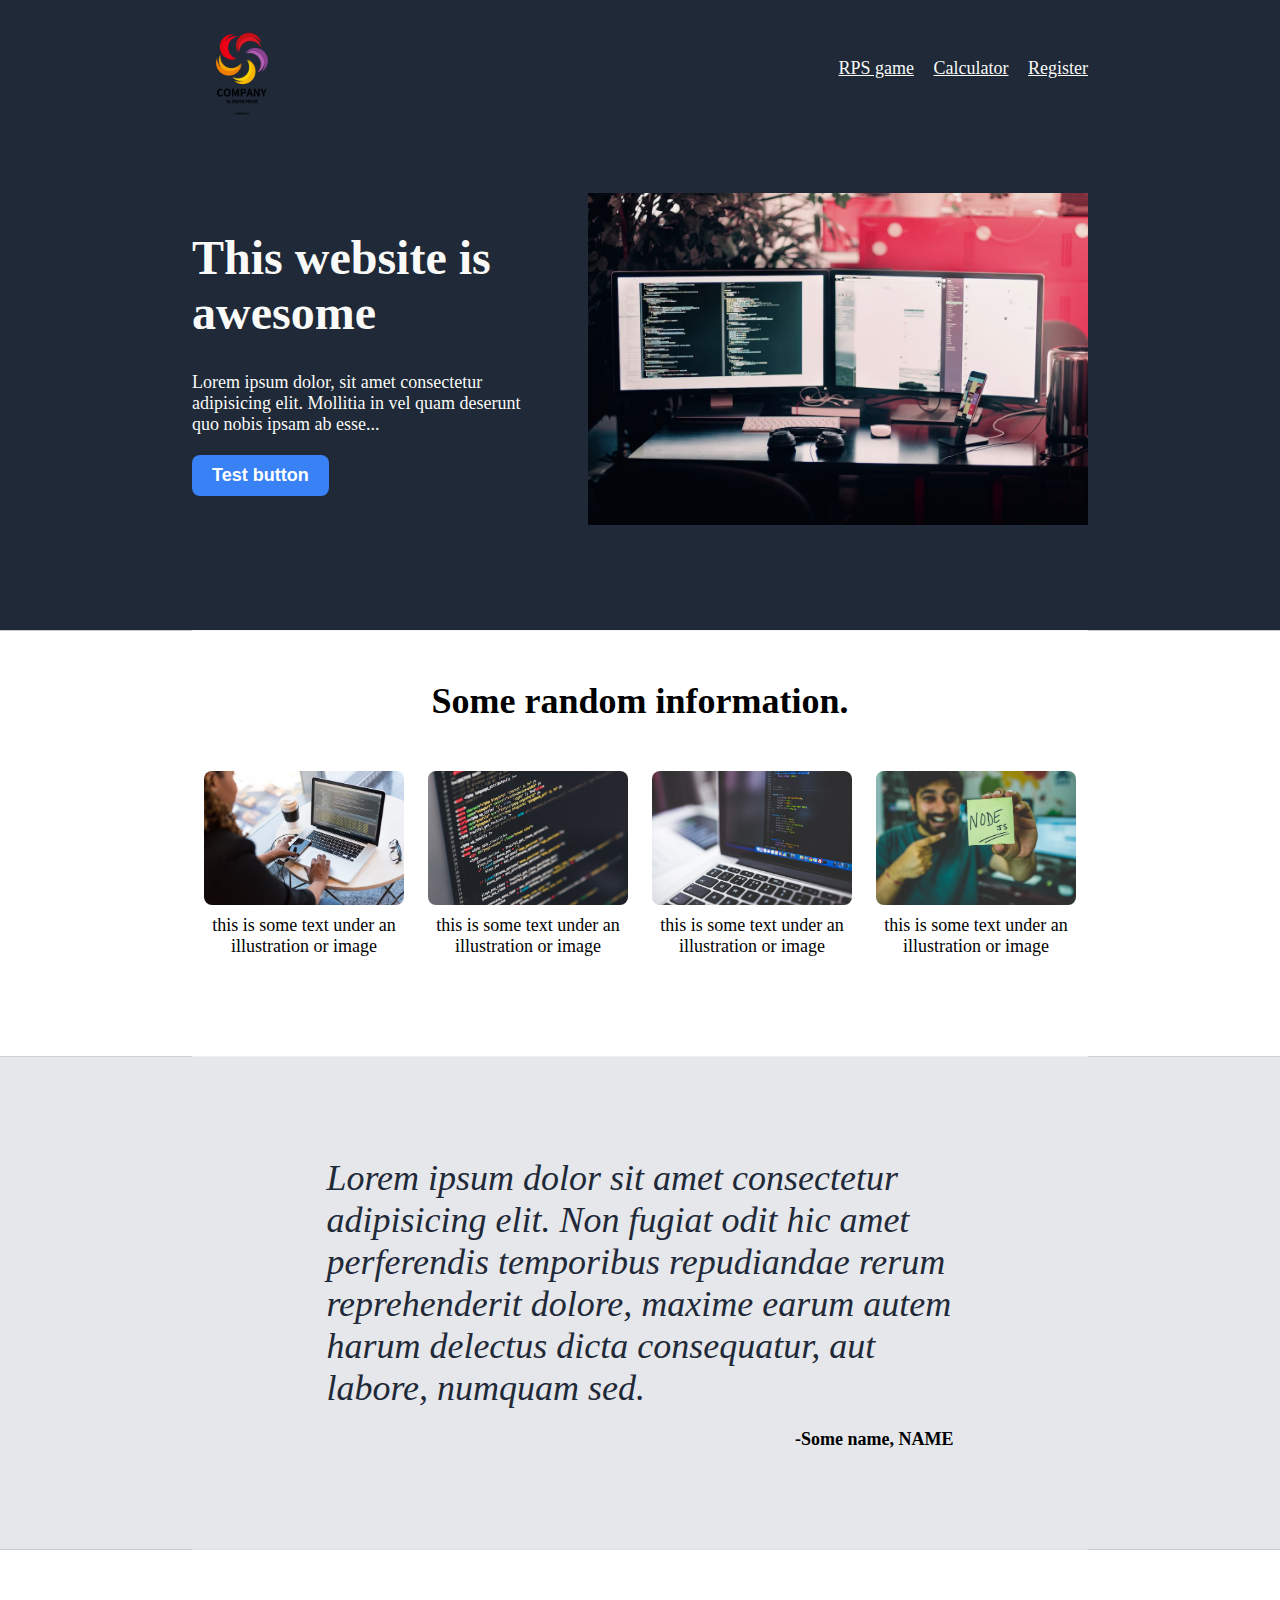
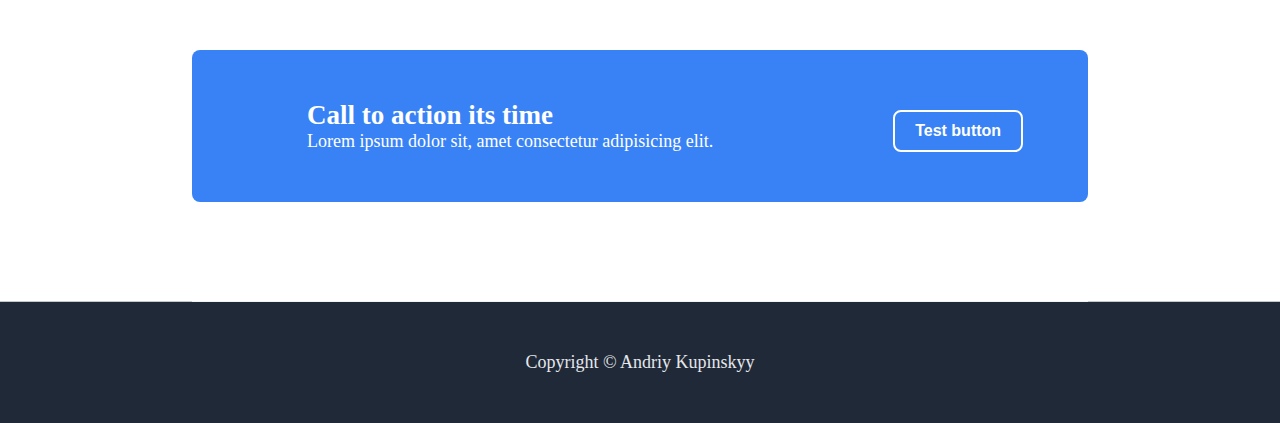
<file: portfolio/index.html>
<!DOCTYPE html>
<html lang="en">
<head>
    <meta charset="UTF-8">
    <meta http-equiv="X-UA-Compatible" content="IE=edge">
    <meta name="viewport" content="width=device-width, initial-scale=1.0">
    <link rel="stylesheet" href="./style.css">
    <title>Andriy Kupinskyy</title>
</head>
<body>
    <header>
        <div class="header">
            <img class="logo" src="./img/logo.png" height="100" alt="this is header logo" title="logo">
            <div class="pages">
                <a href="./pages/RockPaperScissors/rps.html" title="this take you to link one">RPS game</a>
                <a href="./pages/calculator/calculator.html" title="this take you to link two">Calculator</a>
                <a href="./pages/createAccount/createAccount.html" title="this take you to registration page">Register</a>
            </div>
        </div>
    </header>
    <div class="main">
        <div class="main_text">
            <h1>This website is awesome</h1>
            <p>Lorem ipsum dolor, sit amet consectetur adipisicing elit. Mollitia in vel quam deserunt quo nobis ipsam ab esse...</p>
            <button class="main_button">Test button</button>
        </div>
        <div class="main_img">
            <img src="./img/main_programing_img.avif" width="500px" alt="this is main programing image" title="main programing image">
        </div>
    </div>
    <div class="extra_info">
        <h1 class="extra_info_text">Some random information.</h1>
        <div class="illustrations">
            <div class="illustration_one">
                <img src="./img/img_one.jpeg" width="200">
                <p>this is some text under an illustration or image</p>
            </div>
            <div class="illustration_two">
                <img src="./img/img_two.jpg" width="200">
                <p>this is some text under an illustration or image</p>
            </div>
            <div class="illustration_three">
                <img src="./img/img_three.jpg" width="200">
                <p>this is some text under an illustration or image</p>
            </div>
            <div class="illustration_four">
                <img src="./img/img_four.webp" width="200">
                <p>this is some text under an illustration or image</p>
            </div>
        </div>
    </div>
    <div class="inspiring_quote">
        <div>
            <p class="quote">Lorem ipsum dolor sit amet consectetur adipisicing elit. Non fugiat odit hic amet perferendis temporibus repudiandae rerum reprehenderit dolore, maxime earum autem harum delectus dicta consequatur, aut labore, numquam sed.</p>
            <p class="quote_author">-Some name, NAME</p>
        </div>
    </div>
    <div class="call_to_action">
        <div class="call_to_action_div">
            <div class="call_to_action_text">
                <h2>Call to action its time</h2>
                <p>Lorem ipsum dolor sit, amet consectetur adipisicing elit.</p>
            </div>
            <div class="call_to_action_button">
                <button>Test button</button>
            </div>
        </div>
    </div>
    <footer>
        <p>Copyright    &copy   Andriy Kupinskyy</p>
    </footer>
</body>
</html>
</file>
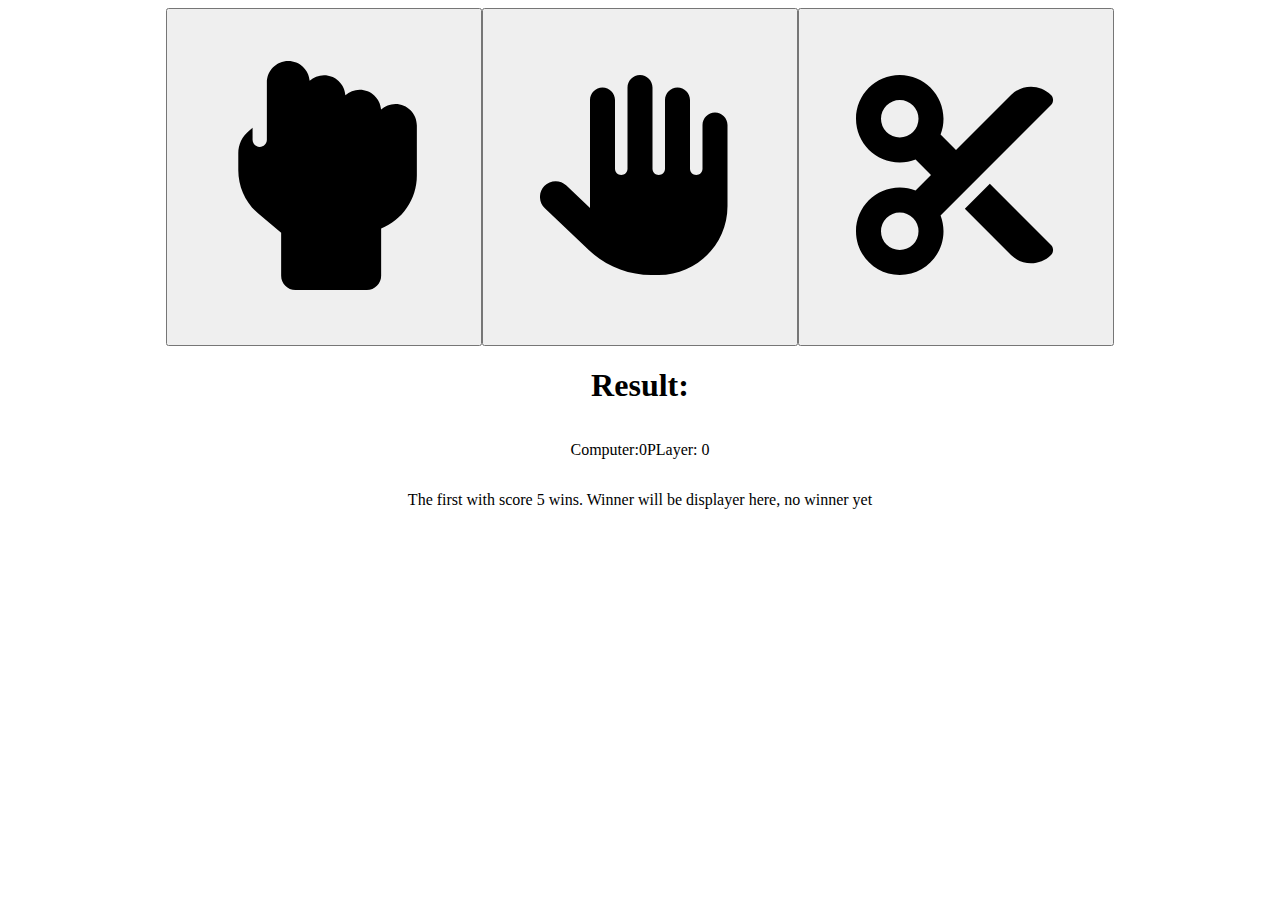
<file: RockPaperScissors/index.html>
<!DOCTYPE html>
<html lang="en">
<head>
    <meta charset="UTF-8">
    <meta http-equiv="X-UA-Compatible" content="IE=edge">
    <meta name="viewport" content="width=device-width, initial-scale=1.0">
    <title>Document</title>
    <link rel="stylesheet" href="./style.css">
</head>
<body>
    <div class="imageRPS">
        <button id="rockButton" >
            <img src="./img/rock.svg" alt="image of rock" title="rock">
        </button>
        <button  id="paperButton">
            <img src="./img/paper.svg" alt="image of paper" title="paper">
        </button>
        <button id="scissorsButton">
            <img src="./img/scissors.svg" alt="iamge of scissors" title="scissors">
        </button>
    </div>
    <div class="result">
        <h1>Result:</h1>
        <p id="score" >Computer:0PLayer: 0</p>
        <p id="winner" >The first with score 5 wins. Winner will be displayer here, no winner yet</p>
    </div>
    <script src="./script.js"></script>
</body>
</html>
</file>
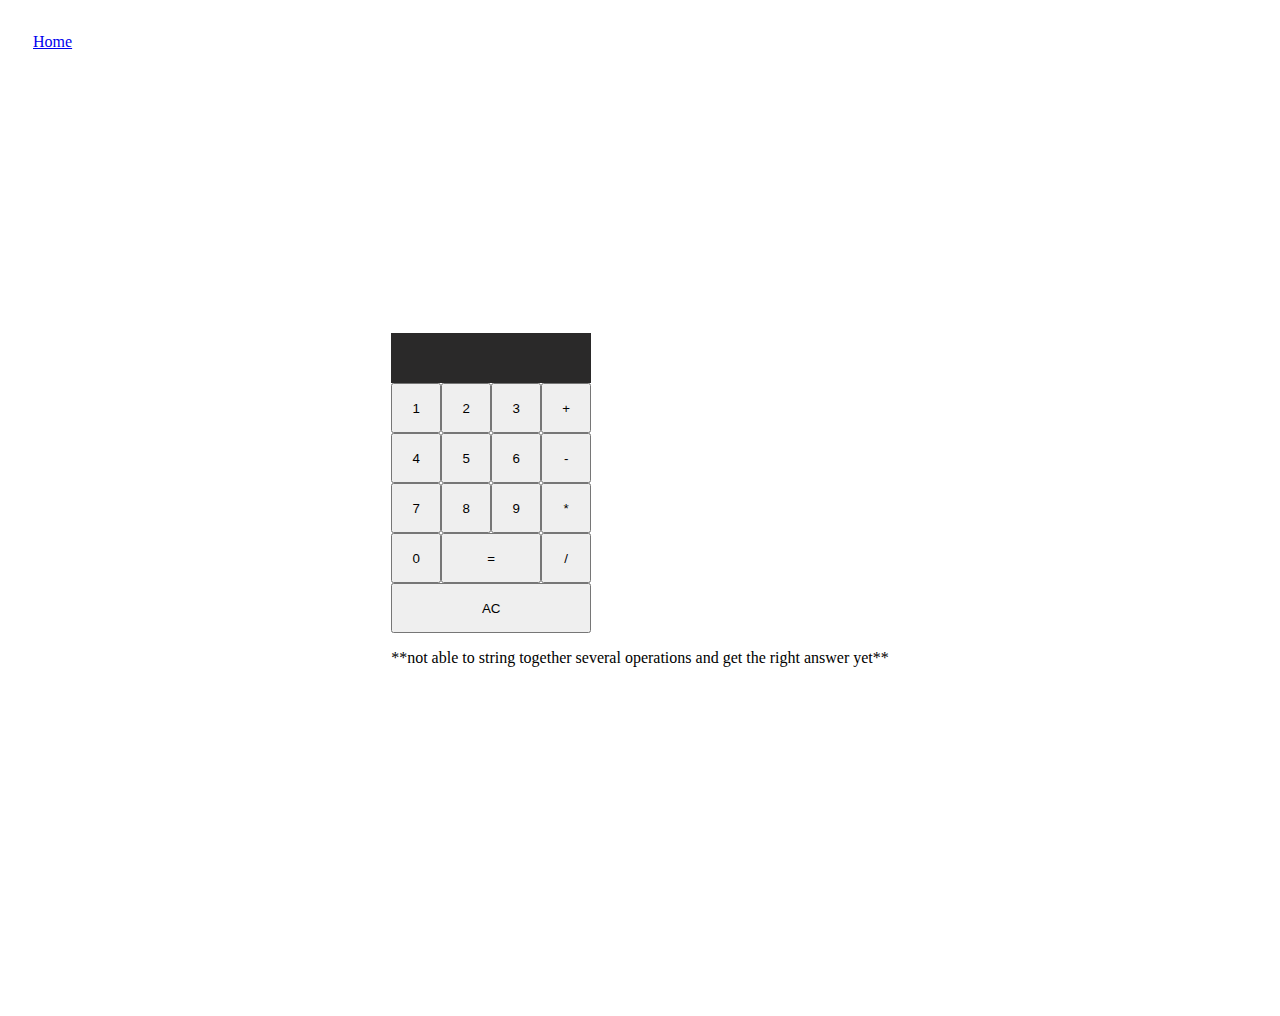
<file: portfolio/pages/calculator/calculator.html>
<!DOCTYPE html>
<html lang="en">
<head>
    <meta charset="UTF-8">
    <meta name="viewport" content="width=device-width, initial-scale=1.0">
    <link rel="stylesheet" href="./style.css">
    <title>Calculator</title>
</head>
<body>
    <a href="../../index.html" title="take to home page" id="homePage">Home</a>
    <div>
        <div class="calculator">
        <div id="display">
            <p></p>
        </div>
        <div class="center">
            <div id="digits">
                <button class="number" id="1" >1</button>
                <button class="number" id="2" >2</button>
                <button class="number" id="3" >3</button>
                <button class="number" id="4" >4</button>
                <button class="number" id="5" >5</button>
                <button class="number" id="6" >6</button>
                <button class="number" id="7" >7</button>
                <button class="number" id="8" >8</button>
                <button class="number" id="9" >9</button>
            </div>
            <div id="operators">
                <button class="operator" id="+">+</button>
                <button class="operator" id="-">-</button>
                <button class="operator" id="*">*</button>
            </div>
        </div>
        <div id="zeroEqualDivision">
            <button class="number" id="0" >0</button>
            <button class="equal" id="=">=</button>
            <button class="operator" id="/">/</button>
        </div>
        <button id="clearButton">AC</button>
        </div>
        <p>**not able to string together several operations and get the right answer yet**</p>
    </div>
    <script src="./script.js"></script>
</body>
</html>
</file>
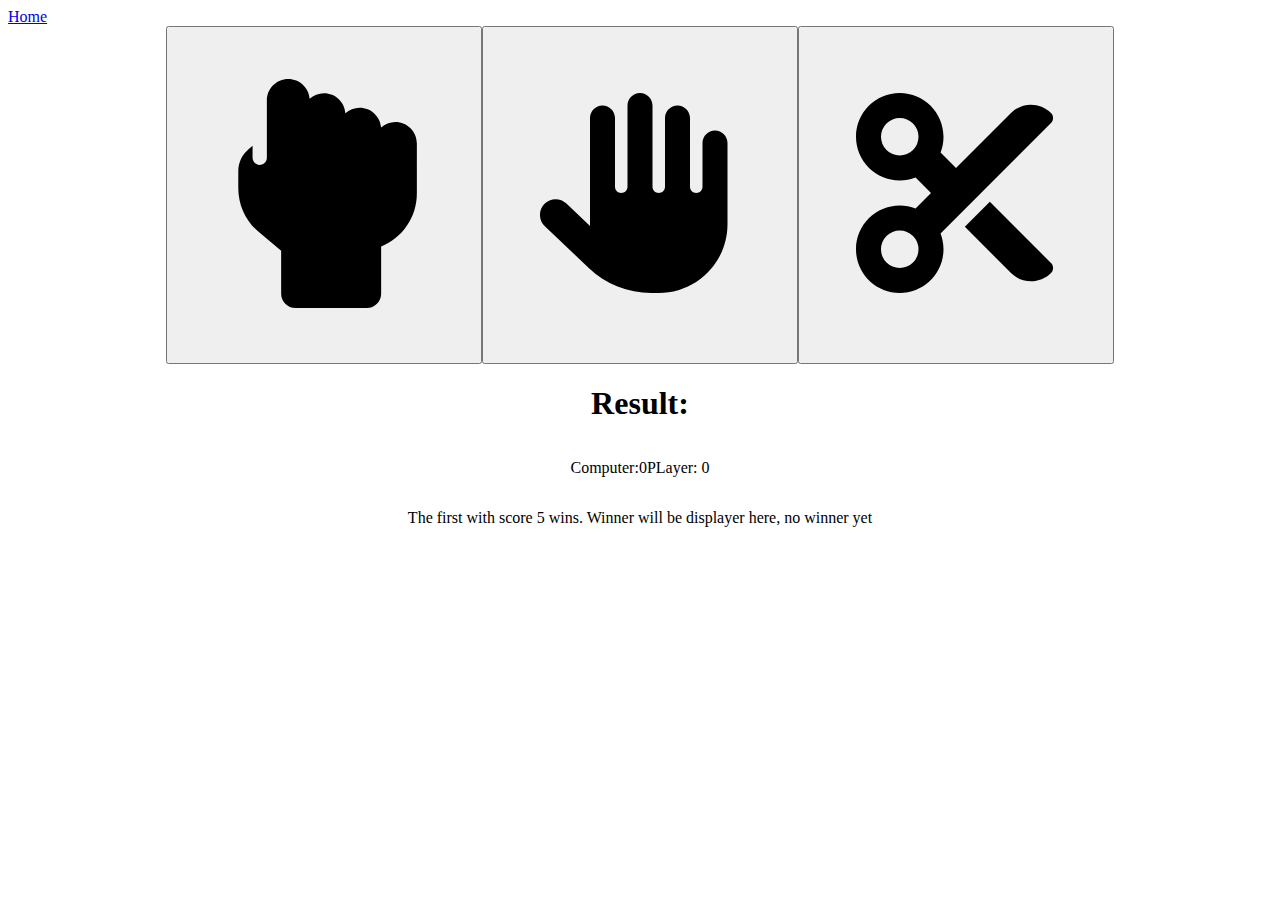
<file: portfolio/pages/RockPaperScissors/rps.html>
<!DOCTYPE html>
<html lang="en">
<head>
    <meta charset="UTF-8">
    <meta http-equiv="X-UA-Compatible" content="IE=edge">
    <meta name="viewport" content="width=device-width, initial-scale=1.0">
    <title>Document</title>
    <link rel="stylesheet" href="./style.css">
</head>
<body>
    <a href="../../index.html" title="take to home page" class="homePage">Home</a>

    <div class="imageRPS">
        <button id="rockButton" >
            <img src="./img/rock.svg" alt="image of rock" title="rock">
        </button>
        <button  id="paperButton">
            <img src="./img/paper.svg" alt="image of paper" title="paper">
        </button>
        <button id="scissorsButton">
            <img src="./img/scissors.svg" alt="iamge of scissors" title="scissors">
        </button>
    </div>
    <div class="result">
        <h1>Result:</h1>
        <p id="score" >Computer:0PLayer: 0</p>
        <p id="winner" >The first with score 5 wins. Winner will be displayer here, no winner yet</p>
    </div>
    <script src="./script.js"></script>
</body>
</html>
</file>
<file: portfolio/style.css>
body {
    width: 70%;
    margin: 0 auto;
    max-width: 1200px;
    background-color: #1f2937;
    font-size: 18px;
}

.header {
    display: flex;
    justify-content: space-between;
    align-items: center;
    padding-top: 18px;
}

.pages a {
    font-size: 18px;
    justify-self: end;
    padding-left: 15px;
    color: #F9FAF8;
}

.main {
    margin-top: 75px;
    padding-bottom: 100px;
    display: flex;
    justify-content: space-between;
    align-items: center;
}

.main .main_text {
    margin-right: 50px;
    color: #F9FAF8;
    font-size: 18px;
}

.main h1 {
    font-size: 48px;
    font-weight: bold;
}

.main_button {
    background-color: #3882f6;
    border-radius: 8px;
    font-size: 18px;
    color: white;
    font-weight: bold;
    padding: 10px 20px 10px 20px;
    margin-top: 20px;
    margin-bottom: 30px;
    border: none;
}

.extra_info {
    padding-top: 50px;
    padding-bottom: 100px;
    background-color: white;
    box-shadow: 0 0 0 100vmax white;
    clip-path: inset(0 -100vmax);
}

.extra_info_text{
    display: flex;
    justify-content: center;
    margin-top: 0px;
    padding-bottom: 25px;
}

.illustrations {
    display: flex;
    justify-content: space-around;
}

.illustrations img {
    border-radius: 8px;
}

.illustrations p {
    margin-top: 5px;
    text-align: center;
    width: 200px;
}

.inspiring_quote {
    display: flex;
    justify-content: center;
    padding: 100px 0px 100px 0px;
    background-color: #E5E7EB;
    box-shadow: 0 0 0 100vmax #E5E7EB;
    clip-path: inset(0 -100vmax);
}

.inspiring_quote .quote{
    font-style: italic;
    font-weight: 300;
    font-size: 36px;
    color: #1f2937;
    width: 70%;
    margin: 0 auto;
}

.inspiring_quote .quote_author{
    padding-top: 20px;
    text-align: end;
    font-weight: bold;
    font-size: 18px;
    width: 70%;
    margin: 0 auto;
}

.call_to_action {
    display: flex;
    justify-content: center;
    background-color: white;
    box-shadow: 0 0 0 100vmax white;
    clip-path: inset(0 -100vmax);
    padding: 50px 0px 50px 0px;
}

.call_to_action_div {
    border-radius: 8px;
    display: flex;
    width: 900px;
    margin: 50px 0px 50px 0px;
    justify-content: space-around;
    background-color: #3882f6;
    color: white;
}

.call_to_action_div h2, p{
    margin-bottom: 0px;
    margin-top: 0px;
}
.call_to_action_text {
    margin: 50px 50px 50px 50px;
}

.call_to_action_button {
    display: flex;
    align-items: center;
}

.call_to_action_button button{
    background-color: #3882f6;
    border-radius: 8px;
    border-style: solid;
    border-color: white;
    font-size: 16px;
    color: white;
    font-weight: bold;
    padding: 10px 20px 10px 20px;
    margin-top: 10px;
}

footer {
    display: flex;
    justify-content: center;
    padding: 50px 0px 50px 0px;
    color: #E5E7EB;
}
</file>
<file: RockPaperScissors/style.css>
.imageRPS{
    display: flex;
    justify-content: center;
}

.imageRPS img{
    width: 200px;
    padding: 50px;
}

.result{
    display: flex;
    align-items: center;
    flex-direction: column;
}
</file>
<file: portfolio/pages/calculator/style.css>
body{
    position: relative;
    display: flex;
    justify-content: center;
    align-items: center;
    height: 1000px;
}

#homePage{
    position: absolute;
    top: 25px;
    left: 25px;
}

#display{
    display: flex;
    align-items: center;
    justify-content: center;
    width: 200px;
    height: 50px;
    background-color: rgb(42, 41, 41);
    color: white;
}

.center{
    display: flex;
}

#digits{
    display: grid;
    grid-template-columns: repeat(3, 1fr);
}

#operators{
    display: grid;
    grid-template-columns: repeat(1, 1fr);
}

.number, .operator, #clearButton{
    height: 50px;
    width: 50px;
}

.equal{
    width: 100px;
    height: 50px;
}

#clearButton{
    width: 200px;
}

#zeroEqualDivision{
    display: flex;
    grid-template-rows: repeat(1fr, 1fr, 1fr);
}
</file>
<file: portfolio/pages/RockPaperScissors/style.css>
.imageRPS{
    display: flex;
    justify-content: center;
}

.imageRPS img{
    width: 200px;
    padding: 50px;
}

.result{
    display: flex;
    align-items: center;
    flex-direction: column;
}
</file>
